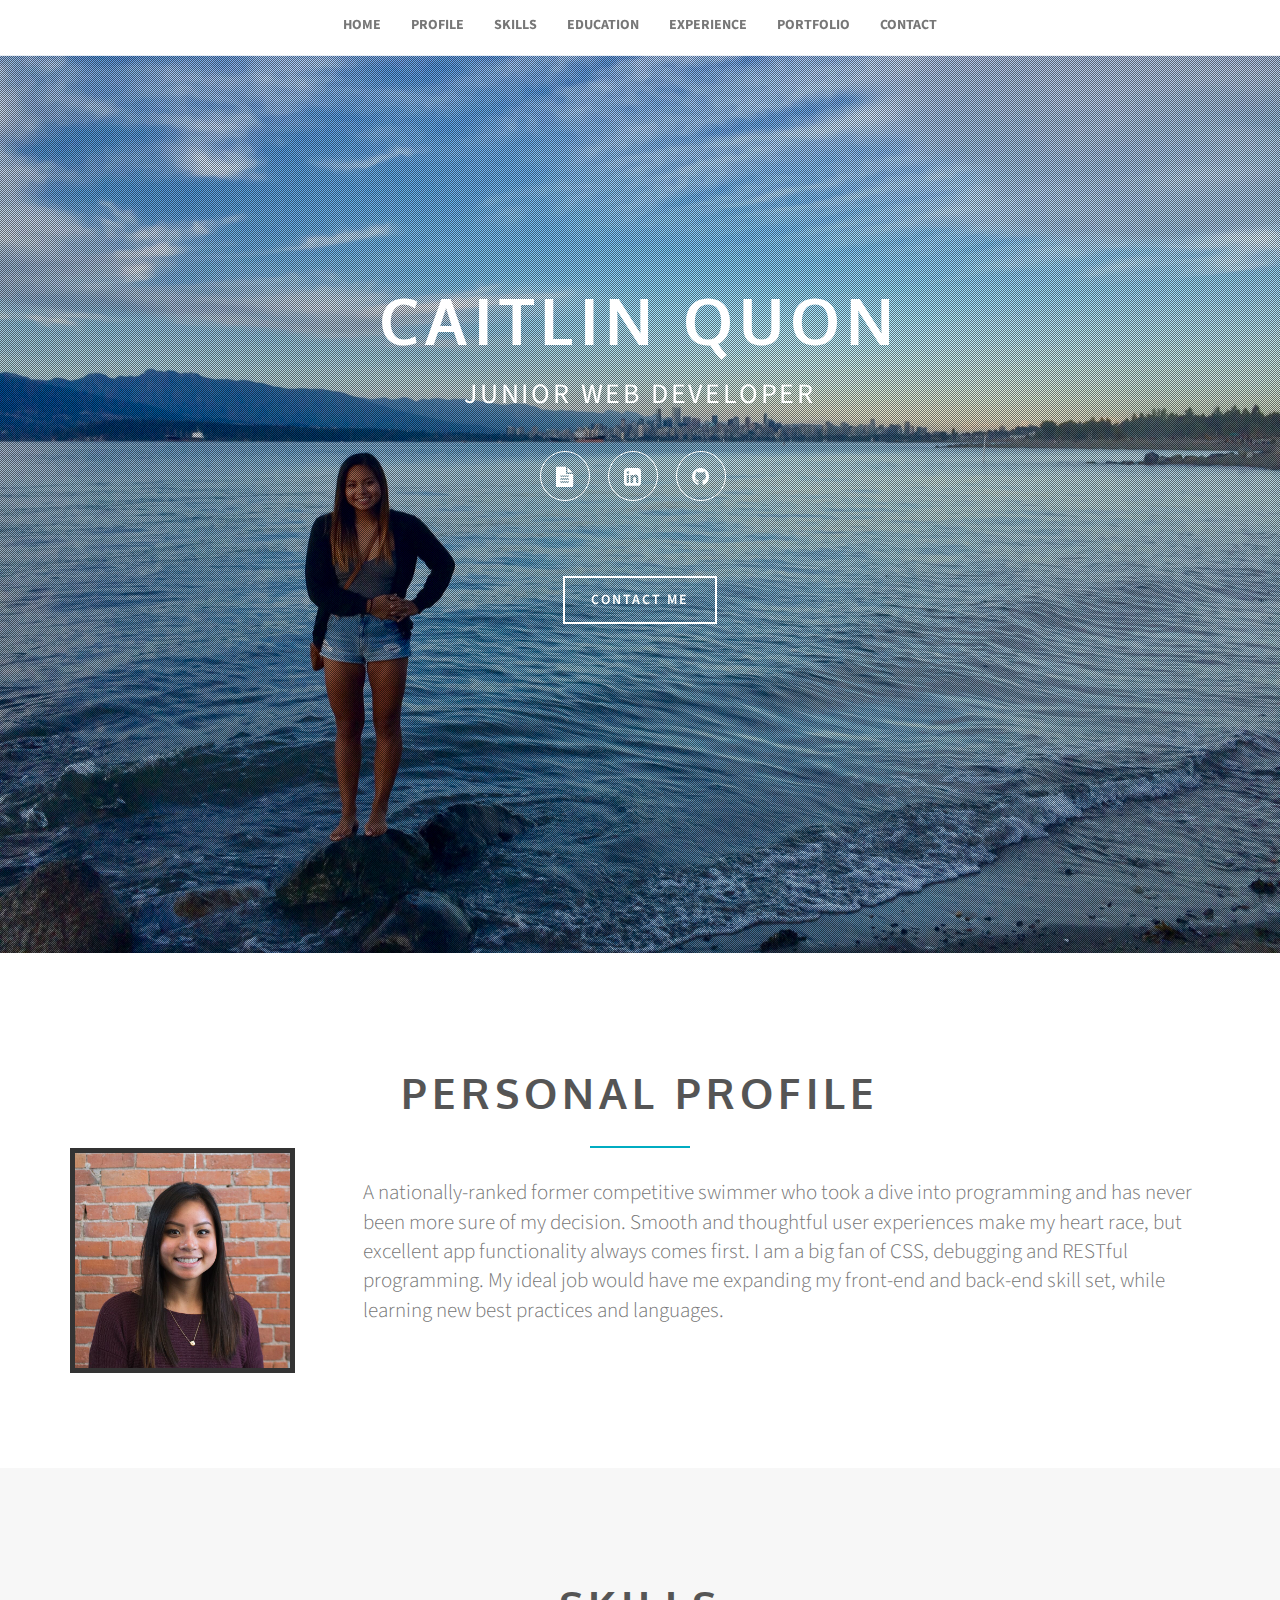
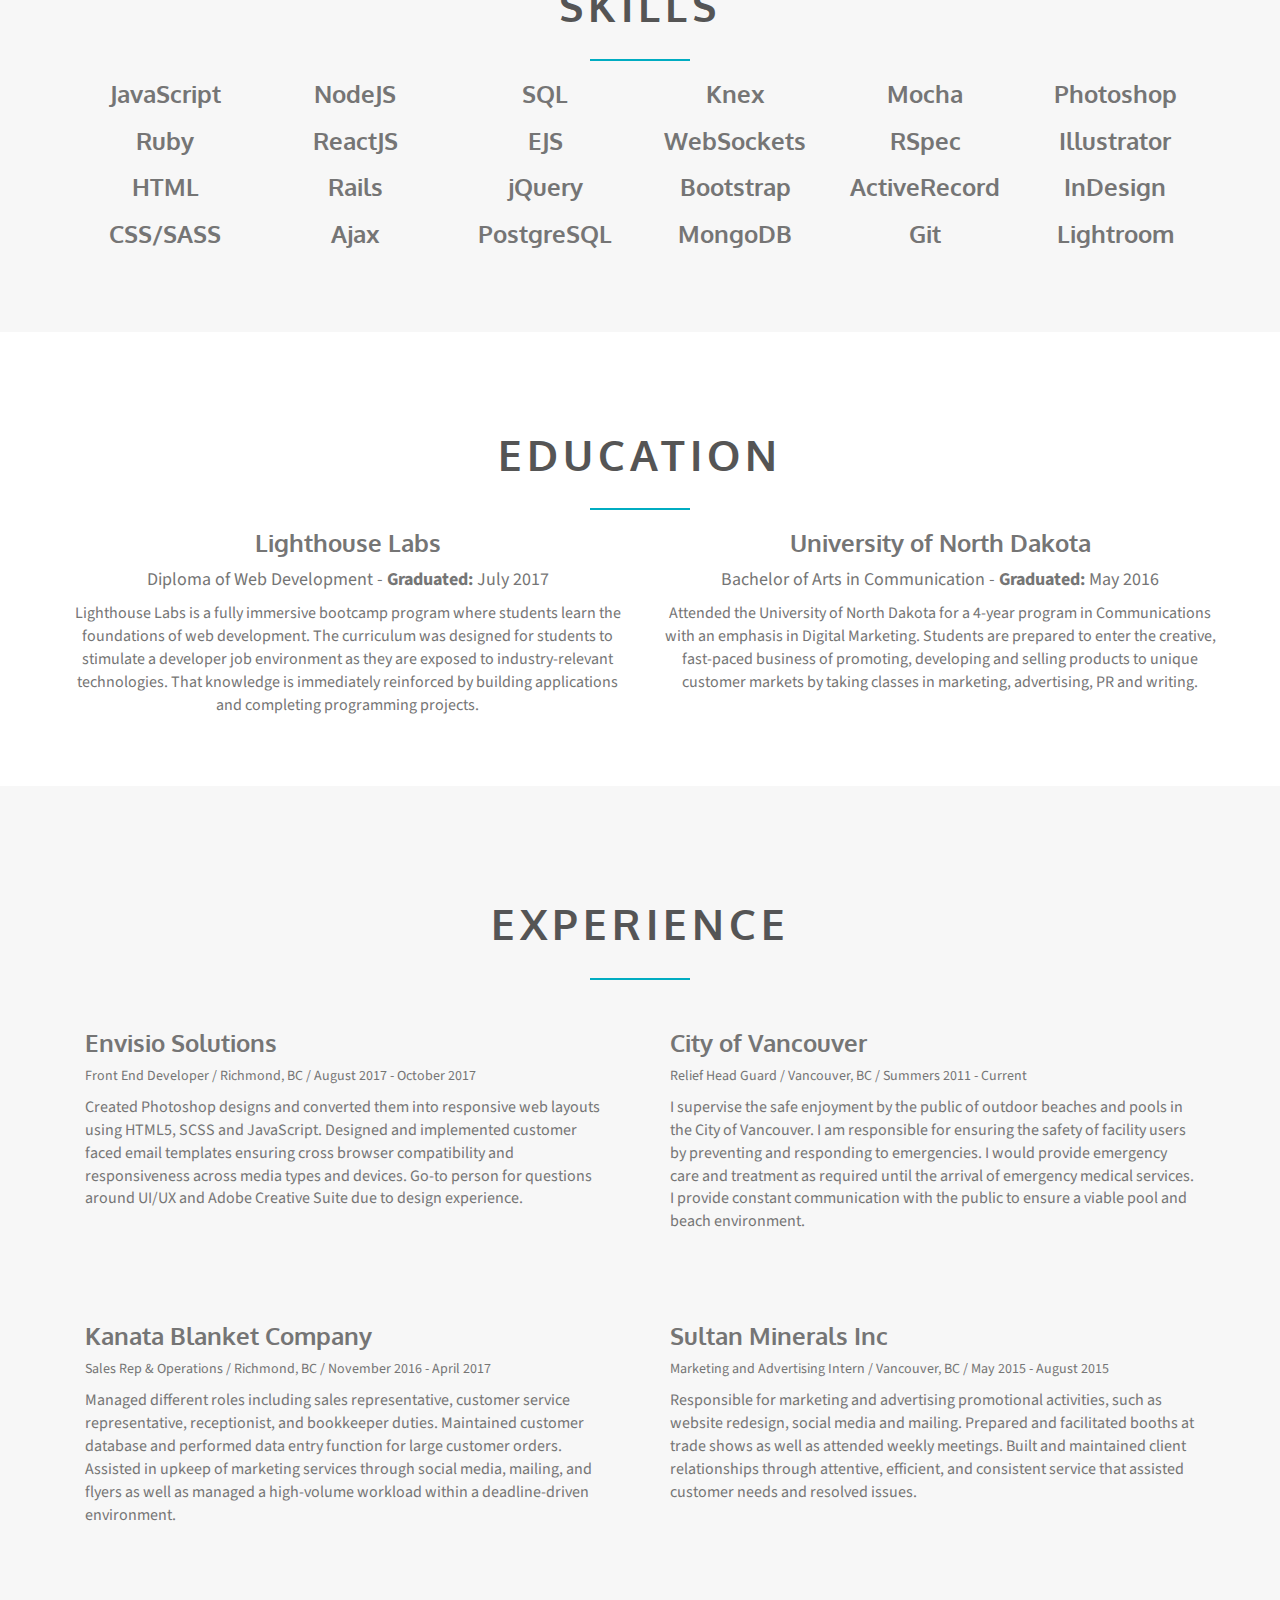
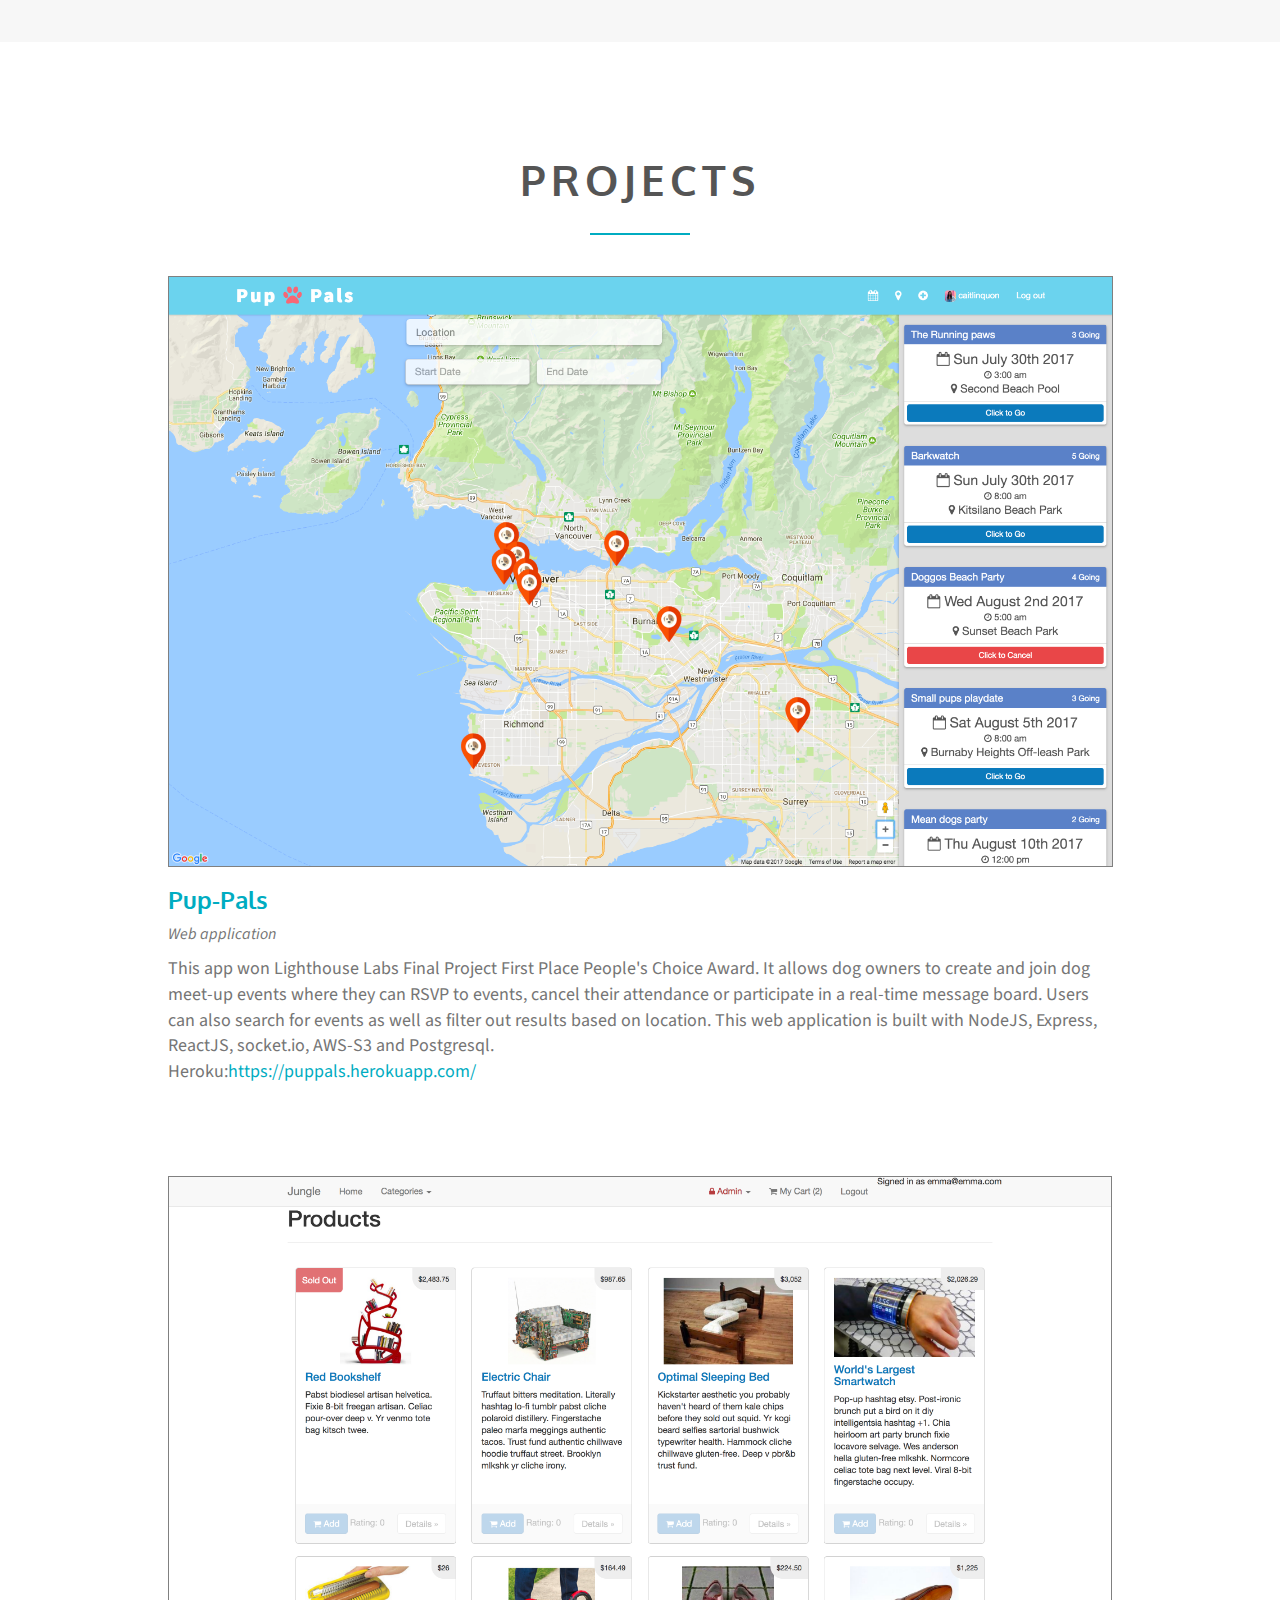
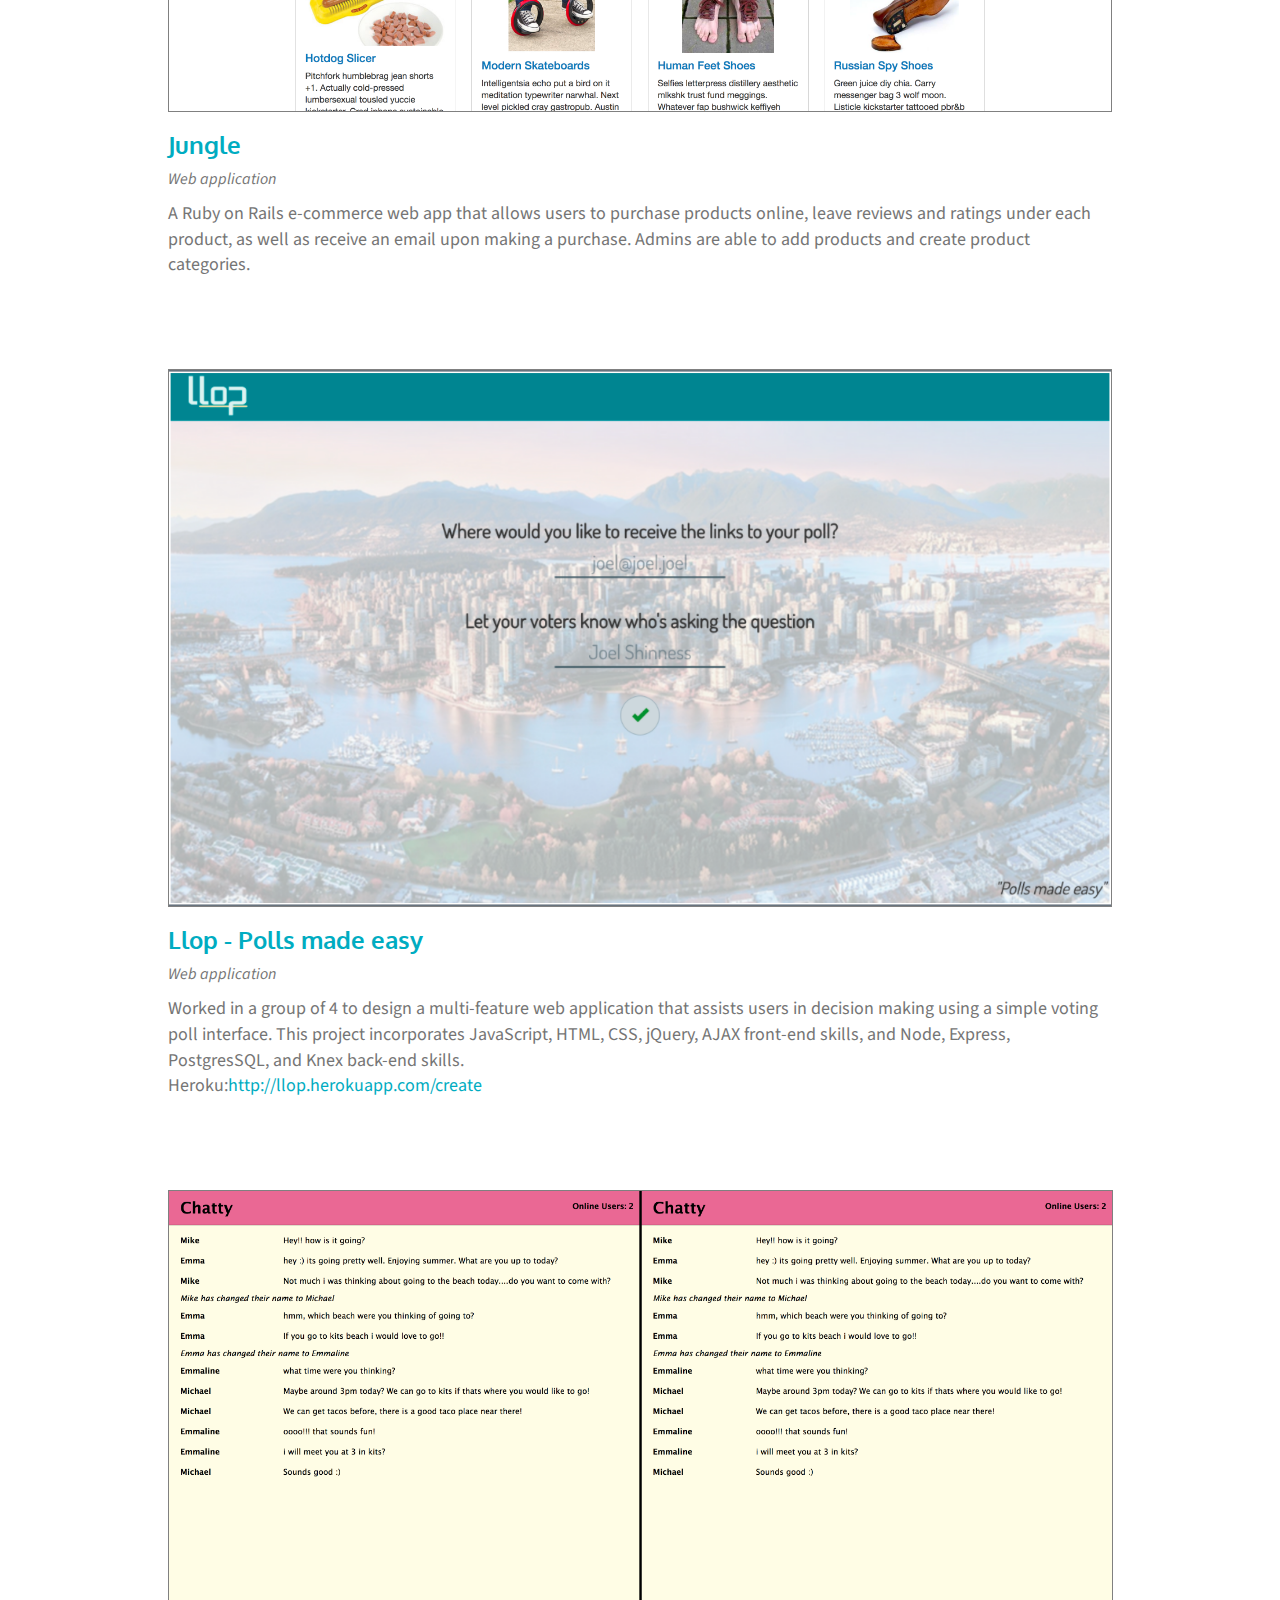
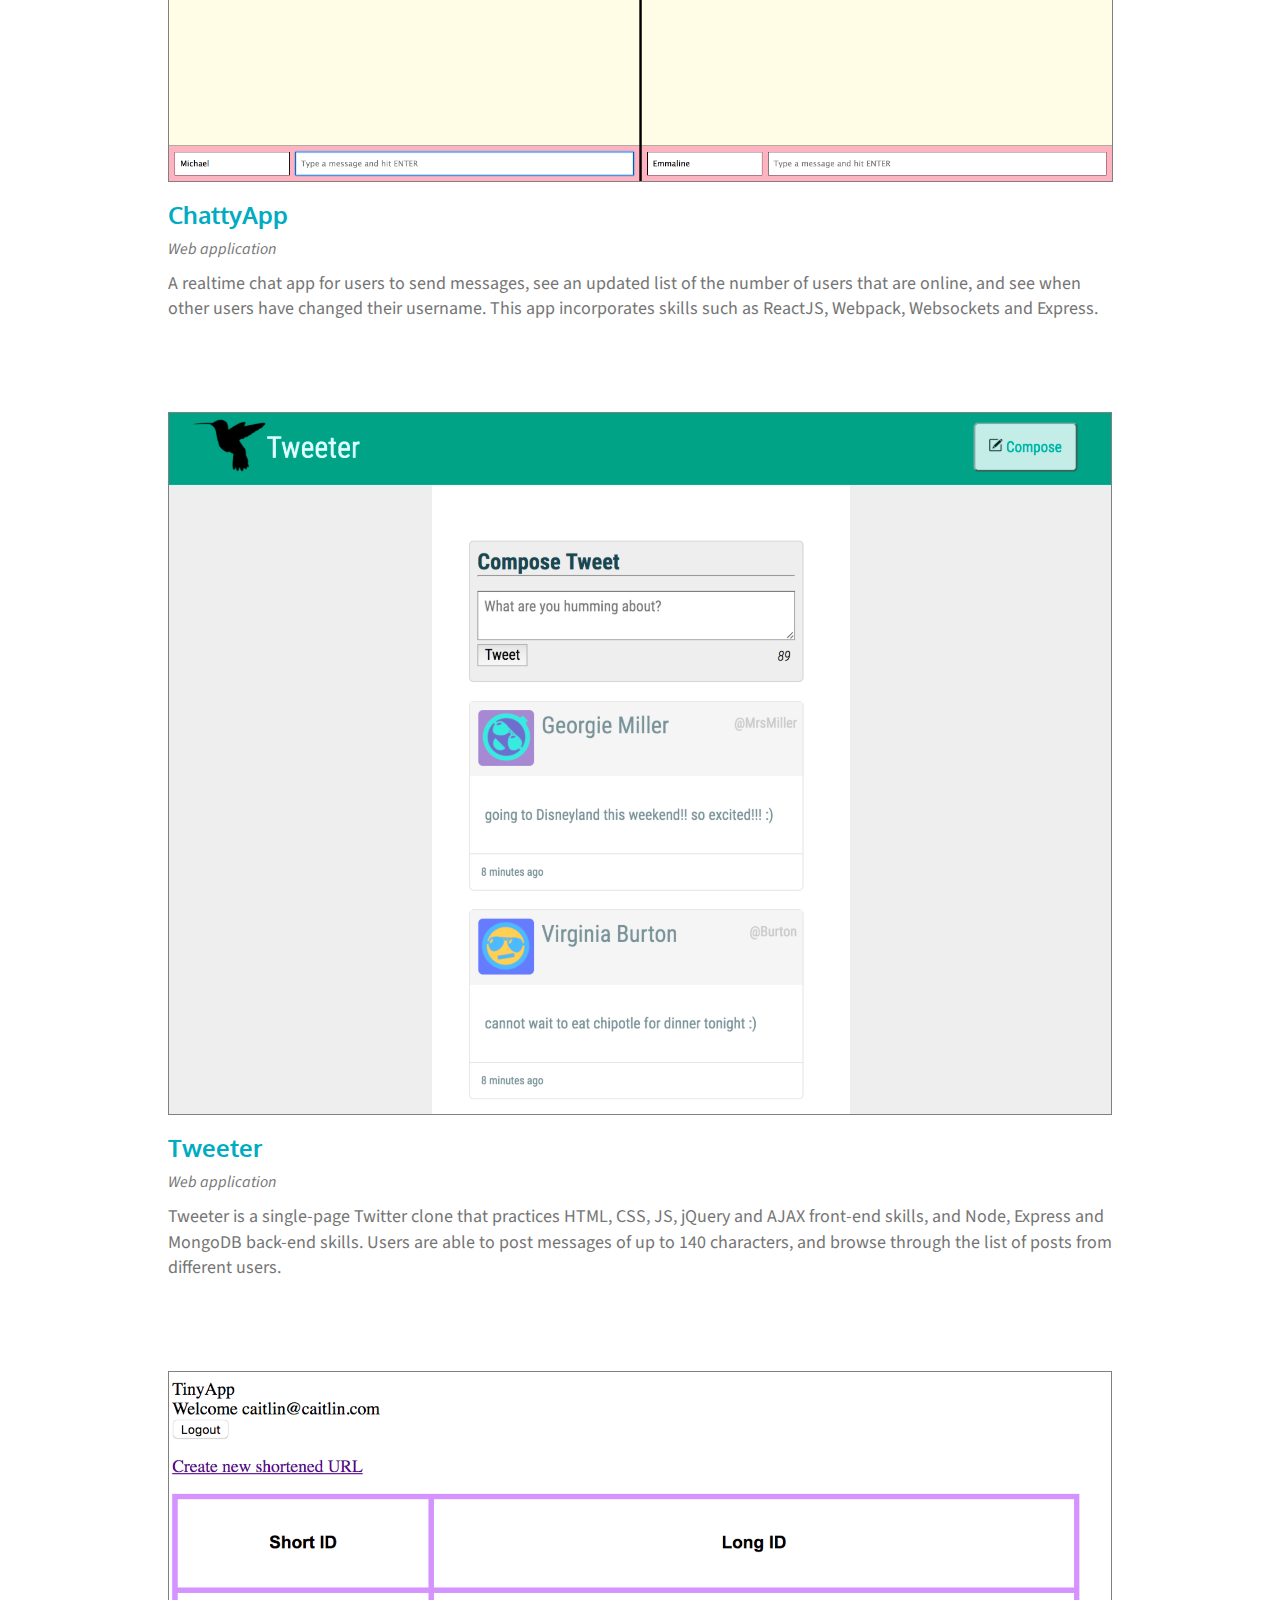
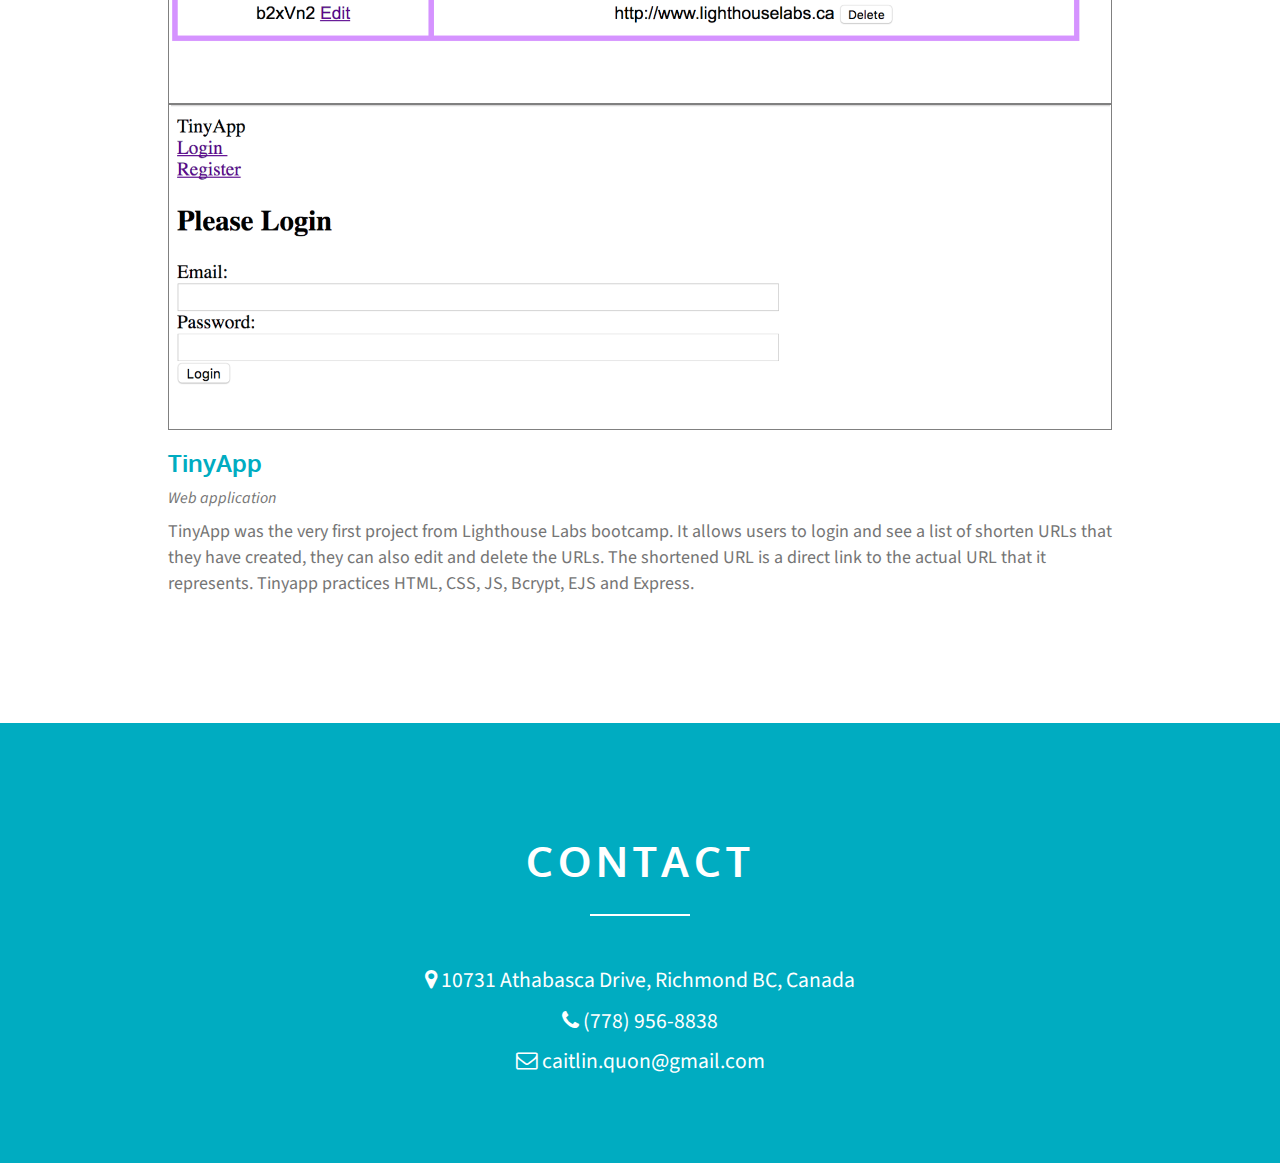
<file: index.html>
<!DOCTYPE html>
<!--[if lt IE 7]>      <html class="no-js lt-ie9 lt-ie8 lt-ie7"> <![endif]-->
<!--[if IE 7]>         <html class="no-js lt-ie9 lt-ie8"> <![endif]-->
<!--[if IE 8]>         <html class="no-js lt-ie9"> <![endif]-->
<!--[if gt IE 8]><!-->
<html class="no-js">
<!--<![endif]-->

<head>
    <meta charset="utf-8">
    <meta http-equiv="X-UA-Compatible" content="IE=edge">
    <title>Caitlin Quon</title>
    <meta name="description" content="">
    <meta name="viewport" content="width=device-width, initial-scale=1">
    <meta name="author" content="">

    <!-- Place favicon.ico and apple-touch-icon.png in the root directory -->

    <!-- Bootstrap core CSS -->
    <link rel="stylesheet" href="css/bootstrap.min.css">
    <!-- Fonts from Font Awsome -->
    <link rel="stylesheet" href="css/font-awesome.min.css">
    <!-- Magnific popup -->
    <link rel="stylesheet" href="css/magnific-popup.css">
    <!-- Vegas slider -->
    <link rel="stylesheet" href="css/vegas.min.css">
    <!-- Custom styles for this template -->
    <link rel="stylesheet" href="css/main.css">
    <link rel="icon" href="img/1.png" type="image/png">

    <!-- Color styles -->
    <link rel="stylesheet" href="css/colors/blue.css">
    <!-- <link rel="stylesheet" href="css/colors/yellow.css">-->
    <!-- <link rel="stylesheet" href="css/colors/red.css">-->
    <!--  <link rel="stylesheet" href="css/colors/purple.css">-->
    <!--  <link rel="stylesheet" href="css/colors/orange.css">-->
    <!--  <link rel="stylesheet" href="css/colors/green.css">-->

    <!-- Feature detection -->
    <script src="js/modernizr-2.6.2.min.js"></script>
    <!-- Fonts -->
    <link href='https://fonts.googleapis.com/css?family=Source+Sans+Pro:300,400,600,700,900,300italic,400italic,600italic,700italic,900italic'
        rel='stylesheet' type='text/css'>
    <link href='https://fonts.googleapis.com/css?family=Oxygen:400,700' rel='stylesheet' type='text/css'>

    <!-- HTML5 shim and Respond.js IE8 support of HTML5 elements and media queries -->
    <!--[if lt IE 9]>
          <script src="js/html5shiv.js"></script>
          <script src="js/respond.min.js"></script>
        <![endif]-->
</head>

<body>
    <div class="navbar navbar-default navbar-static-top" role="navigation">
        <div class="container">
            <div class="navbar-header">
                <button type="button" class="navbar-toggle collapsed" data-toggle="collapse" data-target=".navbar-collapse">
                    <span class="sr-only">Toggle navigation</span>
                    <span class="icon-bar"></span>
                    <span class="icon-bar"></span>
                    <span class="icon-bar"></span>
                </button>
            </div>
            <div class="navbar-collapse collapse">
                <ul class="nav navbar-nav" id="main-menu">
                    <li><a href="#page-welcome">Home</a>
                    </li>
                    <li><a href="#page-profile">Profile</a>
                    </li>
                    <li><a href="#page-skills">Skills</a>
                    </li>
                    <li><a href="#page-education">Education</a>
                    </li>
                    <li><a href="#page-experience">Experience</a>
                    </li>
                    <li><a href="#page-portfolio">Portfolio</a>
                    </li>
                    <li><a href="#page-contact">Contact</a>
                    </li>
                </ul>
            </div>
            <!--/.nav-collapse -->
        </div>
    </div>
    <!-- welcome begins -->
    <section id="page-welcome" class="page-welcome">
        <div>
            <ul class="slider-controls">
                <li>
                    <a id="vegas-next" class="next" href="javascript:void(0)"></a>
                </li>
                <li>
                    <a id="vegas-prev" class="prev" href="javascript:void(0)"></a>
                </li>
            </ul>
        </div>
        <div class="container">
            <div class="row">
                <header class="centered">
                    <h1>Caitlin Quon</h1>
                    <p>JUNIOR WEB DEVELOPER</p>
                </header>
                <div class="social-icons">
                    <a href="https://resume.creddle.io/resume/22m3q7ieon0" class="btn btn-round btn-clear btn-creddle"><i class="fa fa-file-text"></i></a>
                    <a href="https://www.linkedin.com/in/caitlinquon/" class="btn btn-round btn-clear btn-linkedin"><i class="fa fa-linkedin-square"></i></a>

                    <a href="https://github.com/caitlinquon" class="btn btn-round btn-clear btn-github"><i class="fa fa-github"></i></a>

                </div>
                <a href="#page-contact" class="btn btn-default hire-me">Contact Me</a>
            </div>
        </div>
    </section>
    <!-- welcome ends -->
    <!-- profile begins -->
    <section id="page-profile" class="page-profile">
        <div class="container">
            <header class="section-header">
                <h2 class="section-title">Personal Profile</h2>
                <div class="spacer"></div>
            </header>
            <div class="row">
                <div class="col-md-3">
                    <div class="profile"><img src="img/portfolio/large/caitlin.jpg" alt="profile" />
                    </div>
                </div>
                <div class="col-md-9 lead">
                    <p>A nationally-ranked former competitive swimmer who took a dive into programming and has never 
                        been more sure of my decision. Smooth and thoughtful user experiences make my heart race, but 
                        excellent app functionality always comes first. I am a big fan of CSS, debugging and RESTful 
                        programming. My ideal job would have me expanding my front-end and back-end skill set, while 
                        learning new best practices and languages.
                    </p>
                </div>
            </div>
        </div>
    </section>
    <!-- profile ends -->
    <!-- skills begins -->
    <section id="page-skills" class="page-skills">
        <div class="container">

            <header class="section-header">
                <h2 class="section-title"><span>Skills</span></h2>
                <div class="spacer"></div>
            </header>
            <div class="col-sm-2">
                <h3>JavaScript</h3>
                <h3>Ruby</h3>
                <h3>HTML</h3>
                <h3>CSS/SASS</h3>
            </div>
            <div class="col-sm-2">
                <h3>NodeJS</h3>
                <h3>ReactJS</h3>
                <h3>Rails</h3>
                <h3>Ajax</h3>
            </div>
            <div class="col-sm-2">
                <h3>SQL</h3>
                <h3>EJS</h3>
                <h3>jQuery</h3>
                <h3>PostgreSQL</h3>
            </div>
            <div class="col-sm-2">
                <h3>Knex</h3>
                <h3>WebSockets</h3>
                <h3>Bootstrap</h3>
                <h3>MongoDB</h3>
            </div>
            <div class="col-sm-2">
                <h3>Mocha</h3>
                <h3>RSpec</h3>
                <h3>ActiveRecord</h3>
                <h3>Git</h3>
            </div>
            <div class="col-sm-2">
                <h3>Photoshop</h3>
                <h3>Illustrator</h3>
                <h3>InDesign</h3>
                <h3>Lightroom</h3>
            </div>
        </div>
        </div>
    </section>
    <!-- skills ends -->
    <!-- education begins -->
    <section id="page-education" class="page-education">
        <div class="container">
            <header class="section-header">
                <h2 class="section-title"><span>Education</span></h2>
                <div class="spacer"></div>
            </header>
            <div class="row">
                <div class="col-lg-6">
                    <article class="education">
                        <header>
                            <h3>Lighthouse Labs</h3>
                            <p class="edu-title">Diploma of Web Development - <strong> Graduated: </strong>July 2017</p>
                        </header>
                        <p class="edu-desc">Lighthouse Labs is a fully immersive bootcamp program where students learn the foundations of web development. 
                            The curriculum was designed for students to stimulate a developer job environment as they are exposed to industry-relevant technologies. 
                            That knowledge is immediately reinforced by building applications and completing programming projects.
                        </p>
                    </article>
                </div>
                <div class="row">
                    <div class="col-lg-6">
                        <article class="education">
                            <header>
                                <h3>University of North Dakota</h3>
                                <p class="edu-title">Bachelor of Arts in Communication - <strong> Graduated: </strong>May 2016</p>
                            </header>
                            <p class="edu-desc">Attended the University of North Dakota for a 4-year program in Communications with an emphasis in Digital Marketing. 
                                Students are prepared to enter the creative, fast-paced business of promoting, developing and selling products to unique customer markets by 
                                taking classes in marketing, advertising, PR and writing. 
                            </p>
                        </article>
                    </div>
                </div>
            </div>
    </section>
    <!-- education ends -->
    <!-- experience begins -->
    <section id="page-experience" class="page-experience">
        <div class="container">
            <header class="section-header">
                <h2 class="section-title"><span>Experience</span></h2>
                <div class="spacer"></div>
            </header>
            <div class="row">
            <div class="col-md-6 experience">
                    <article class="experience">
                        <header>
                            <h3>Envisio Solutions</h3>
                            <p class="job-time">Front End Developer / Richmond, BC / August 2017 - October 2017</p>
                        </header>
                        <p class="job-desc">
                            Created Photoshop designs and converted them into responsive web layouts using HTML5,  
                            SCSS and JavaScript. Designed and implemented customer faced email templates ensuring 
                            cross browser compatibility and responsiveness across media types and devices. Go-to person for 
                            questions around UI/UX and Adobe Creative Suite due to design experience.
                        </p>
                    </article>
                </div>
                <div class="col-md-6 experience">
                    <article class="experience">
                        <header>
                            <h3>City of Vancouver</h3>
                            <p class="job-time">Relief Head Guard / Vancouver, BC / Summers 2011 - Current</p>
                        </header>
                        <p class="job-desc">I supervise the safe enjoyment by the public of outdoor beaches and pools in the City of Vancouver.
                            I am responsible for ensuring the safety of facility users by preventing and responding to emergencies.
                            I would provide emergency care and treatment as required until the arrival of emergency medical
                            services. I provide constant communication with the public to ensure a viable pool and beach
                            environment.
                        </p>
                    </article>
                </div>
                <div class="col-md-6 experience">
                    <article class="experience">
                        <header>
                            <h3>Kanata Blanket Company</h3>
                            <p class="job-time">Sales Rep &amp; Operations / Richmond, BC / November 2016 - April 2017</p>
                        </header>
                        <p class="job-desc">Managed different roles including sales representative, customer service representative, receptionist,
                            and bookkeeper duties. Maintained customer database and performed data entry function for large
                            customer orders. Assisted in upkeep of marketing services through social media, mailing, and
                            flyers as well as managed a high-volume workload within a deadline-driven environment.</p>
                    </article>
                </div>
                <div class="col-md-6 experience">
                    <article class="experience">
                        <header>
                            <h3>Sultan Minerals Inc</h3>
                            <p class="job-time">Marketing and Advertising Intern / Vancouver, BC / May 2015 - August 2015</p>
                        </header>
                        <p class="job-desc">Responsible for marketing and advertising promotional activities, such as website redesign, social
                            media and mailing. Prepared and facilitated booths at trade shows as well as attended weekly
                            meetings. Built and maintained client relationships through attentive, efficient, and consistent
                            service that assisted customer needs and resolved issues. </p>
                    </article>
                </div>
            </div>
        </div>
    </section>
    <!-- experience ends -->
    <!-- portfolio begins -->
    <section id="page-portfolio" class="page-portfolio">
        <div class="container">
            <div class="row-projects">
                <header class="section-header">
                    <h2 class="section-title"><span>Projects</span></h2>
                    <div class="spacer"></div>
                </header>
                <div class="col-md-1"></div>
                <div class="col-md-1"></div>
                <div class="row projects">
                <div class="col-md-10 col-md-offset-1 projects">
                    <article class="projects">
                        <img class="proj-photo" src="img/portfolio/large/puppals.png" alt="chatty">
                        <header>
                            <h3>
                                <a class="proj-title" href="https://github.com/aWildOtto/pup-pals" target="_blank">Pup-Pals</a>
                            </h3>
                            <p>
                                <i class="web-app">Web application</i>
                            </p>
                        </header>
                        <p class="proj-desc">
                            This app won Lighthouse Labs Final Project First Place People's Choice Award. It allows dog owners to create 
                            and join dog meet-up events where they can RSVP to events, cancel their attendance or participate in a real-time 
                            message board. Users can also search for events as well as filter out results based on location. This web application 
                            is built with NodeJS, Express, ReactJS, socket.io, AWS-S3 and Postgresql.
                            <br>Heroku:<a href="https://puppals.herokuapp.com/">https://puppals.herokuapp.com/</a>
                        </p>
                    </article>
                </div>
                <div class="col-md-1"></div>
                </div>
                <div class="col-md-1"></div>
                <div class="row projects">
                    <div class="col-md-10 col-md-offset-1 projects">
                        <article class="projects">
                            <img class="proj-photo" src="img/portfolio/large/jungle.png" alt="chatty">
                            <header>
                                <h3>
                                    <a class="proj-title" href="https://github.com/caitlinquon/jungle-rails" target="_blank">Jungle</a>
                                </h3>
                                <p>
                                    <i class="web-app">Web application</i>
                                </p>
                            </header>
                            <p class="proj-desc">
                                A Ruby on Rails e-commerce web app that allows users to purchase products online, leave reviews and ratings under each product, 
                                as well as receive an email upon making a purchase. Admins are able to add products and create product categories.
                            </p>
                        </article>
                    </div>
                    <div class="col-md-1"></div>
                </div>
                <div class="col-md-1"></div>
                <div class="row projects">
                <div class="col-md-10 col-md-offset-1 projects">
                    <article class="projects">
                        <img class="proj-photo" src="img/portfolio/large/llop.png" alt="chatty">
                        <header>
                            <h3>
                                <a class="proj-title" href="https://github.com/aWildOtto/llop" target="_blank">Llop - Polls made easy</a>
                            </h3>
                            <p>
                                <i class="web-app">Web application</i>
                            </p>
                        </header>
                        <p class="proj-desc">
                            Worked in a group of 4 to design a multi-feature web application that assists users in decision making using a simple voting
                            poll interface. This project incorporates JavaScript, HTML, CSS, jQuery, AJAX front-end skills,
                            and Node, Express, PostgresSQL, and Knex back-end skills. 
                            <br>Heroku:<a href="http://llop.herokuapp.com/create">http://llop.herokuapp.com/create</a>
                        </p>
                    </article>
                </div>
            </div>
            <div class="col-md-1"></div>
            <div class="row projects">
                <div class="col-md-10 col-md-offset-1 projects">
                    <article class="projects">
                        <img class="proj-photo" src="img/portfolio/large/chatty_app.png" alt="chatty">
                        <header>
                            <h3>
                                <a class="proj-title" href="https://github.com/caitlinquon/chattyapp" target="_blank">ChattyApp</a>
                            </h3>
                            <p>
                                <i class="web-app">Web application</i>
                            </p>
                        </header>
                        <p class="proj-desc">
                            A realtime chat app for users to send messages, see an updated list of the number of users
                            that are online, and see when other users have changed their username. This app incorporates skills such as ReactJS, Webpack, Websockets and Express.
                        </p>
                    </article>
                </div>
                <div class="col-md-1"></div>
            </div>
            <div class="row projects">
                <div class="col-md-1"></div>
                <div class="col-md-10 projects">
                    <article class="projects">
                        <img class="proj-photo" src="img/portfolio/large/tweetr.png" alt="tweeter">
                        <header>
                            <h3>
                                <a class="proj-title" href="https://github.com/caitlinquon/tweetr" target="_blank">Tweeter</a>
                            </h3>
                            <p>
                                <i class="web-app">Web application</i>
                            </p>
                        </header>
                        <p class="proj-desc">
                            Tweeter is a single-page Twitter clone that practices HTML, CSS, JS, jQuery and AJAX front-end skills, and Node, Express
                            and MongoDB back-end skills. Users are able to post messages of up to 140 characters, and browse
                            through the list of posts from different users. </p>
                    </article>
                </div>
                <div class="col-md-1"></div>
            </div>
            <div class="row projects">
                <div class="col-md-1"></div>
                <div class="col-md-10 projects">
                    <article class="projects">
                        <img class="proj-photo" src="img/portfolio/large/Tinyapp.png" alt="chatty">
                        <img class="proj-photo" src="img/portfolio/large/tinyapp3.png" alt="chatty">

                        <header>
                            <h3>
                                <a class="proj-title" href="https://github.com/caitlinquon/tinyapp" target="_blank">TinyApp</a>
                            </h3>
                            <p>
                                <i class="web-app">Web application</i>
                            </p>
                        </header>
                        <p class="proj-desc">
                            TinyApp was the very first project from Lighthouse Labs bootcamp. It allows users to login and see a list of shorten URLs that
                            they have created, they can also edit and delete the URLs. The shortened URL is a direct link
                            to the actual URL that it represents. Tinyapp practices HTML, CSS, JS, Bcrypt, EJS and Express.
                        </p>
                    </article>
                </div>
            </div>
            <div class="col-md-1"></div>
        </div>
        </div>
    </section>
    <!-- portfolio ends -->
    <!-- contact begins -->
    <section id="page-contact" class="page-contact">
        <div class="container">
            <header class="section-header">
                <h2 class="section-title"><span>Contact</span></h2>
                <div class="spacer"></div>
            </header>
            <div class="row">
                <div class="col-lg-3"></div>
                <div class="col-lg-6 contact-info">
                    <p><i class="fa fa-map-marker"></i> 10731 Athabasca Drive, Richmond BC, Canada </p>
                    <p><i class="fa fa-phone"></i> (778) 956-8838</p>
                    <p><i class="fa fa-envelope-o"></i> caitlin.quon@gmail.com</p>
                </div>
                <div class="col-lg-3"></div>
            </div>
            <!-- End row -->

        </div>
    </section>
    <!-- contact ends -->


    <script src="js/jquery-2.1.3.min.js"></script>
    <script src="js/bootstrap.min.js"></script>
    <script src="js/jquery.scrollTo.js"></script>
    <script src="js/jquery.nav.js"></script>
    <script src="js/jquery.sticky.js"></script>
    <script src="js/jquery.easypiechart.min.js"></script>
    <script src="js/vegas.js"></script>
    <script src="js/jquery.isotope.min.js"></script>
    <script src="js/jquery.magnific-popup.min.js"></script>
    <script src="js/waypoints.min.js"></script>
    <script src="js/jqBootstrapValidation.js"></script>
    <script src="js/contact_me.js"></script>
    <script src="js/main.js"></script>

</body>

</html>
</file>
<file: css/main.css>
/* ==========================================================================
   Articulate v1.0
   ========================================================================== */
/* ==========================================================================
   Base styles
   ========================================================================== */

html, body {
    height: 100%;
    width: 100%;
    font-family: 'Source Sans Pro', Helvetica, Arial, sans-serif;
    color: #757575;
}
img {
    max-width: 100%;
}
a:link, a:visited {
    outline: 0;
}
a:hover, a:active {
    text-decoration: none;
}
a img {
    border: 0;
}
h1, h2, h3, h4, h5, h6 {
    font-family: 'Oxygen', sans-serif;
    font-weight: 700;
}
/* ==========================================================================
   Navigation
   ========================================================================== */

.navbar {
    width: 100%;
}
.navbar-default {
    background: rgba(255, 255, 255, 0.85);
    border: none;
    color: #777;
    text-transform: uppercase;
    display: inline-block;
    text-align: center;
    position: fixed;
}
.navbar-nav {
    margin: 0 auto;
    padding: 0;
    list-style: none;
    display: inline-block;
    float: none;
    font-size: 1em;
    font-weight: bold;
}
.navbar-default .navbar-nav>li>a:hover, .navbar-default .navbar-nav>li>a:focus {
    background-color: transparent;
}
.navbar-default .navbar-nav>.active>a, .navbar-default .navbar-nav>.active>a:hover, .navbar-default .navbar-nav>.active>a:focus {
    background: none;
}
/* ==========================================================================
  Layout 
   ========================================================================== */


.col-md-9.lead {
    padding-top: 30px;
}
#page-welcome {
    width: 100%;
    height: 100%!important;
    position: relative;
    overflow: hidden;
    text-align: center;
    -webkit-background-size: cover;
    -moz-background-size: cover;
    -o-background-size: cover;
    background-size: cover;
}
#page-welcome header {
    color: #fff;
    padding-top: 20%;
}
#page-welcome header h1 {
    margin: 0;
    padding: 0;
    font-size: 4.5em;
    font-weight: 700;
    letter-spacing: 0.1em;
    line-height: 1em;
    text-transform: uppercase;
}
#page-welcome header p {
    font-size: 2em;
    display: inline-block;
    margin-bottom: 5px;
    padding: 0 8px;
    letter-spacing: 0.1em;
    line-height: 3em;
    text-transform: uppercase;
}
#page-profile {
    padding: 75px 0;
    background: #fff;
}
#page-profile .profile {
    border: 5px solid #333;
    width: 225px;
    height: 225px;
    margin: 0 20px 20px 0;
}
#page-skills {
    padding: 75px 0;
    background: #f7f7f7;
    text-align: center;
}
#page-education {
    padding: 60px 0;
    background: #fff;
    text-align: center
}
#page-experience {
    padding: 75px 0;
    background: #f7f7f7;
    /*padding-left: 180px;
    padding-right: 180px;*/

}
#page-portfolio {
    padding: 75px 0;
    background: #fff;
}
#page-contact {
    padding: 75px 0;
    color: #5A0000;
}
#page-contact .contact-info p {
    font-size: 1.2em;
}
.edu-title {
    font-size: 18px;
}
.edu-desc {
    font-size: 16px;
}

.job-time {
    font-size: 14px;
}

.job-desc {
    font-size: 16px;
}
/* ==========================================================================
   Portfolio   
   ========================================================================== */
.col-md-6.projects {
    align-content: center;
    padding-top: 25px;
    padding-bottom: 25px;
    font-size: 16px;
}
.col-lg-6.contact-info{
    text-align: center;
    padding-top: 50px;
    font-size: 18px;
}

.col-md-6.experience {
    padding: 30px;
}
.proj-photo {
    border: 1px solid gray;
}

.proj-desc {
    font-size: 18px;
}

.proj-title {
    font-size: 24px;
}

.web-app {
    font-size: 16px;
}
article.projects {
    padding-top: 40px;
    padding-bottom: 40px;
}

#grid-controls-wrapper {
    text-align: center;
    float: none;
    width: 100%;
}
.center-pills {
    display: inline-block;
}
#grid .mix {
    width: 200px;
    height: 150px;
    vertical-align: top;
    margin: 20px 20px 20px 0;
    color: #fff;
    text-align: center;
}
#grid .mix .thumbnail {
    border: 2px thin #F7F7F7;
    padding: 0;
    border-radius: 0;
}
#grid .mix .overlay {
    width: 200px;
    height: 150px;
    position: absolute;
    opacity: 0;
	top:0;
}
#grid .mix .overlay:hover {
    opacity: .8;
}
#grid .mix .overlay i {
    font-size: 2em;
    opacity: 1;
    color: #fff;
    padding-top: 30%;
}
.isotope-item {
    z-index: 2;
}
.isotope-hidden.isotope-item {
    pointer-events: none;
    z-index: 1;
}
.isotope, .isotope .isotope-item {
    /* change duration value to whatever you like */
    
    -webkit-transition-duration: 0.8s;
    -moz-transition-duration: 0.8s;
    -ms-transition-duration: 0.8s;
    -o-transition-duration: 0.8s;
    transition-duration: 0.8s;
}
.isotope {
    -webkit-transition-property: height, width;
    -moz-transition-property: height, width;
    -ms-transition-property: height, width;
    -o-transition-property: height, width;
    transition-property: height, width;
}
.isotope .isotope-item {
    -webkit-transition-property: -webkit-transform, opacity;
    -moz-transition-property: -moz-transform, opacity;
    -ms-transition-property: -ms-transform, opacity;
    -o-transition-property: -o-transform, opacity;
    transition-property: transform, opacity;
}
/**** disabling Isotope CSS3 transitions ****/

.isotope.no-transition, .isotope.no-transition .isotope-item, .isotope .isotope-item.no-transition {
    -webkit-transition-duration: 0s;
    -moz-transition-duration: 0s;
    -ms-transition-duration: 0s;
    -o-transition-duration: 0s;
    transition-duration: 0s;
}
/* ==========================================================================
   Vegas slider
   ========================================================================== */

.vegas-loading {
    border-radius: 10px;
    background: #000;
    background: rgba(0, 0, 0, 0.7);
    background: url(../img/loading.gif) no-repeat center center;
    height: 32px;
    left: 20px;
    position: fixed;
    top: 20px;
    width: 32px;
    z-index: 0;
}
.vegas-overlay {
    background: transparent url(../img/overlays/16.png);
    opacity: 0.5;
    
}
.vegas-background {
    -ms-interpolation-mode: bicubic;
    image-rendering: optimizeQuality;
    max-width: none !important;
    /* counteracts global img modification by twitter bootstrap library */
    
    z-index: -2;
}
.vegas-overlay, .vegas-background {
    -webkit-user-select: none;
    -khtml-user-select: none;
    -moz-user-select: none;
    -ms-user-select: none;
    user-select: none;
}
.slider-controls {
    opacity: 0;
    padding: 0;
    margin: 0;
    -webkit-transition: all 0.4s ease-in-out;
    -moz-transition: all 0.4s ease-in-out;
    -o-transition: all 0.4s ease-in-out;
    transition: all 0.4s ease-in-out;
}
.slider-controls li {
    list-style: none;
}
#page-welcome:hover .slider-controls {
    opacity: 1;
    -webkit-transition: all 0.4s ease-in-out;
    -moz-transition: all 0.4s ease-in-out;
    -o-transition: all 0.4s ease-in-out;
    transition: all 0.4s ease-in-out;
}
.slider-controls li a {
    position: absolute;
    z-index: 10;
    top: 40%;
    width: 60px;
    height: 60px;
    cursor: pointer;
}
.next {
    background: url("../img/next.png");
    margin-right: 70px;
    right: 0;
    opacity: 0.3;
}
.prev {
    background: url("../img/prev.png");
    margin-left: 70px;
    left: 0;
    opacity: 0.3;
}
.next:hover, .prev:hover {
    opacity: 1;
}
/* ==========================================================================
   Dividers
   ========================================================================== */

.section-header {
    text-align: center;
}
.section-header p {
    font-size: 1.5em;
}
.section-title {
    font-size: 3em;
    font-weight: 700;
    letter-spacing: 5px;
    text-align: center;
    color: #555555;
    text-transform: uppercase;
    padding: 20px 0;
}
.spacer {
    width: 100px;
    height: 2px;
    margin: auto;
}
.section-subtitle {
    text-align: center;
    padding: 30px 0;
}
/* ==========================================================================
   Forms
   ========================================================================== */

.form-control {
    box-shadow: none;
    -webkit-box-shadow: none;
    border: none;
}
.btn.btn-default {
    margin: 40px auto 0;
    background: transparent;
    position: relative;
    color: #fff;
    font-size: 1em;
    text-transform: uppercase;
    font-weight: 600;
    text-align: center;
    padding: 12px 26px 12px;
    cursor: pointer;
    border: 2px solid #4cddf3;
    border-radius: 0;
    letter-spacing: 2px;
    pointer-events: auto;
    border-color: #fff;
    -webkit-transition: all 0.1s ease-in-out;
    -moz-transition: all 0.1s ease-in-out;
    -o-transition: all 0.1s ease-in-out;
    transition: all 0.1s ease-in-out;
}
.btn.btn-default:hover, .btn.btn-default:active {
    background: #fff;
    border-color: #fff;
    color: #fff;
}
input, .input-lg, button {
    border-radius: 0;
}
.control-group.error input, .control-group.error select, .control-group.error textarea {
    border-color: #b94a48;
    -webkit-box-shadow: inset 0 1px 1px rgba(0, 0, 0, 0.075);
    -moz-box-shadow: inset 0 1px 1px rgba(0, 0, 0, 0.075);
    box-shadow: inset 0 1px 1px rgba(0, 0, 0, 0.075);
}
.control-group.error .checkbox, .control-group.error .radio, .control-group.error input, .control-group.error select, .control-group.error textarea {
    color: #b94a48;
}
label.error {
    color: #fff;
    background: #b94a48;
    border: solid thin #fff;
    padding: 3px 5px;
}
label.valid {
    color: #fff;
    background: #5CB85C;
    border: solid thin #fff;
    padding: 3px 5px;
}
.help-block ul{
      list-style: none;
      margin: 0;
      padding: 0;
}

.help-block ul li{
 background: #b94a48;
  color: #fff;
  padding: 4px 18px;
}
/* ==========================================================================
   Charts   
   ========================================================================== */

.chart {
    position: relative;
    display: inline-block;
    width: 150px;
    height: 150px;
    margin-top: 50px;
    margin-bottom: 50px;
    text-align: center;
}
.chart canvas {
    position: absolute;
    top: 0;
    left: 0;
}
.percent {
    display: inline-block;
    line-height: 150px;
    z-index: 2;
}
.percent:after {
    content: '%';
    margin-left: 0.1em;
    font-size: .8em;
}
/* ==========================================================================
   Social icons
   ========================================================================== */

.social-icons .btn {
    margin-right: 15px;
}
.social-icons {
    padding-top: 10px;
    margin-bottom: 35px;
}
.social-icons .btn.btn-clear {
    border: 1px solid #fff;
}
.btn-round {
    border-radius: 50%;
    width: 50px;
    height: 50px;
    display: inline-block;
    padding: 0;
}
.btn-round i {
    font-size: 20px;
    top: 15px;
    position: relative;
}
.btn.btn-clear {
    border: 1px solid #fff;
    color: #fff;
    background: none;
    background-color: none;
    font-weight: bold;
    -webkit-transition-duration: 0.8s;
    -moz-transition-duration: 0.8s;
    -o-transition-duration: 0.8s;
    transition-duration: 0.8s;
    -webkit-transition-property: -webkit-transform;
    -moz-transition-property: -moz-transform;
    -o-transition-property: -o-transform;
    transition-property: transform;
}
.btn.btn-clear:hover, .btn.btn-clear.selected {
    background: #fff;
    -webkit-transform: rotate(360deg);
    -moz-transform: rotate(360deg);
    -o-transform: rotate(360deg);
}

.btn-creddle:hover {
    color: #C2185B;
}
.btn-github:hover {
    color: #00838F;
}
.btn-instagram:hover {
    color: #BAB1A8;
}
.btn-linkedin:hover {
    color: #015786;
}
.btn-pinterest:hover {
    color: #CA2128;
}
.btn-google:hover {
    color: #D3492C;
}
/* ==========================================================================
   Helper classes
   ========================================================================== */

.left {
    float: left;
}
.right {
    float: right;
}
.text-center {
    text-align: center;
}
.centered {
    margin-left: auto;
    margin-right: auto;
    float: none;
}

/* ==========================================================================
   Responsive Settings
   ========================================================================== */

@media(max-width:992px) {
    #page-profile .profile {
        margin: 0 auto 20px auto;
    }
}
@media (max-width: 479px) {
    #page-welcome header h1 {
        font-size: 2em;
    }
    #page-welcome header p {
        font-size: 1em;
        line-height: 3em;
    }
    .section-title {
        font-size: 1.5em;
    }
    .section-header p {
        font-size: 1.2em;
    }
    #page-skills {
        text-align: center;
    }
    #grid {
        text-align: center;
    }
    #page-profile .profile {
        margin: 0 auto 20px auto;
    }
}
</file>
<file: css/colors/blue.css>
/* Blue - #3498db */


a:link,a:visited,.navbar-default .navbar-nav>li>a:hover, 
.navbar-default .navbar-nav>li>a:focus,a:hover,a:active,.navbar-default .navbar-nav>.active>a, 
.navbar-default .navbar-nav>.active>a:hover, 
.navbar-default .navbar-nav>.active>a:focus{
	color:#00ACC1;
}

.spacer,.nav-pills>li.active>a, .nav-pills>li.active>a:hover, .nav-pills>li.active>a:focus,#grid .mix .overlay {

background: #00ACC1;
}

#page-contact{
	background: #00ACC1;
	color:#fff;
}

#page-contact .spacer{
	background: #fff;
}

#page-contact .section-title{
	color:#fff;
}

.btn.btn-default:hover,
.btn.btn-default:active{
    color:#00ACC1;
}
</file>
<file: css/colors/yellow.css>
/* yellow - #f1c40f */


a:link,a:visited,.navbar-default .navbar-nav>li>a:hover, 
.navbar-default .navbar-nav>li>a:focus,a:hover,a:active,.navbar-default .navbar-nav>.active>a, 
.navbar-default .navbar-nav>.active>a:hover, 
.navbar-default .navbar-nav>.active>a:focus{
	color:#f1c40f;
}

.spacer,.nav-pills>li.active>a, .nav-pills>li.active>a:hover, .nav-pills>li.active>a:focus,#grid .mix .overlay {

background: #f1c40f;
}

#page-contact{
	background: #f1c40f;
	color:#fff;
}

#page-contact .spacer{
	background: #fff;
}

#page-contact .section-title{
	color:#fff;
}

.btn.btn-default:hover,
.btn.btn-default:active{
    color:#f1c40f;
}
</file>
<file: css/colors/red.css>
/* red - #e74c3c */


a:link,a:visited,.navbar-default .navbar-nav>li>a:hover, 
.navbar-default .navbar-nav>li>a:focus,a:hover,a:active,.navbar-default .navbar-nav>.active>a, 
.navbar-default .navbar-nav>.active>a:hover, 
.navbar-default .navbar-nav>.active>a:focus{
	color:#e74c3c;
}

.spacer,.nav-pills>li.active>a, .nav-pills>li.active>a:hover, .nav-pills>li.active>a:focus,#grid .mix .overlay {

background: #e74c3c;
}

#page-contact{
	background: #e74c3c;
	color:#fff;
}

#page-contact .spacer{
	background: #fff;
}

#page-contact .section-title{
	color:#fff;
}

.btn.btn-default:hover,
.btn.btn-default:active{
    color:#e74c3c;
}
</file>
<file: css/colors/purple.css>
/* purple - #9b59b6 */


a:link,a:visited,.navbar-default .navbar-nav>li>a:hover, 
.navbar-default .navbar-nav>li>a:focus,a:hover,a:active,.navbar-default .navbar-nav>.active>a, 
.navbar-default .navbar-nav>.active>a:hover, 
.navbar-default .navbar-nav>.active>a:focus{
	color:#9b59b6;
}

.spacer,.nav-pills>li.active>a, .nav-pills>li.active>a:hover, .nav-pills>li.active>a:focus,#grid .mix .overlay {

background: #9b59b6;
}

#page-contact{
	background: #9b59b6;
	color:#fff;
}

#page-contact .spacer{
	background: #fff;
}

#page-contact .section-title{
	color:#fff;
}

.btn.btn-default:hover,
.btn.btn-default:active{
    color:#9b59b6;
}
</file>
<file: css/colors/orange.css>
/* orange - #e67e22 */


a:link,a:visited,.navbar-default .navbar-nav>li>a:hover, 
.navbar-default .navbar-nav>li>a:focus,a:hover,a:active,.navbar-default .navbar-nav>.active>a, 
.navbar-default .navbar-nav>.active>a:hover, 
.navbar-default .navbar-nav>.active>a:focus{
	color:#e67e22;
}

.spacer,.nav-pills>li.active>a, .nav-pills>li.active>a:hover, .nav-pills>li.active>a:focus,#grid .mix .overlay {

background: #e67e22;
}

#page-contact{
	background: #e67e22;
	color:#fff;
}

#page-contact .spacer{
	background: #fff;
}

#page-contact .section-title{
	color:#fff;
}

.btn.btn-default:hover,
.btn.btn-default:active{
    color:#e67e22;
}
</file>
<file: css/colors/green.css>
/* green - #2ecc71 */


a:link,a:visited,.navbar-default .navbar-nav>li>a:hover, 
.navbar-default .navbar-nav>li>a:focus,a:hover,a:active,.navbar-default .navbar-nav>.active>a, 
.navbar-default .navbar-nav>.active>a:hover, 
.navbar-default .navbar-nav>.active>a:focus{
	color:#2ecc71;
}

.spacer,.nav-pills>li.active>a, .nav-pills>li.active>a:hover, .nav-pills>li.active>a:focus,#grid .mix .overlay {

background: #2ecc71;
}

#page-contact{
	background: #2ecc71;
	color:#fff;
}

#page-contact .spacer{
	background: #fff;
}

#page-contact .section-title{
	color:#fff;
}

.btn.btn-default:hover,
.btn.btn-default:active{
    color:#2ecc71;
}
</file>
<file: css/vegas.min.css>
.vegas-overlay,.vegas-slide,.vegas-slide-inner,.vegas-timer,.vegas-wrapper{position:absolute;top:0;left:0;bottom:0;right:0;overflow:hidden;border:none;padding:0;margin:0}.vegas-overlay{opacity:.5;background:url(overlays/02.png) center center}.vegas-timer{top:auto;bottom:0;height:2px}.vegas-timer-progress{width:0;height:100%;background:#fff;-webkit-transition:width ease-out;transition:width ease-out}.vegas-timer-running .vegas-timer-progress{width:100%}.vegas-slide,.vegas-slide-inner{margin:0;padding:0;background:center center no-repeat;-webkit-transform:translateZ(0);transform:translateZ(0)}body .vegas-container{overflow:hidden!important;position:relative}.vegas-video{min-width:100%;min-height:100%;width:auto;height:auto}body.vegas-container{overflow:auto;position:static;z-index:-2}body.vegas-container>.vegas-overlay,body.vegas-container>.vegas-slide,body.vegas-container>.vegas-timer{position:fixed;z-index:-1}:root body.vegas-container>.vegas-overlay,:root body.vegas-container>.vegas-slide,_::full-page-media,_:future{bottom:-76px}.vegas-transition-fade,.vegas-transition-fade2{opacity:0}.vegas-transition-fade-in,.vegas-transition-fade2-in{opacity:1}.vegas-transition-fade2-out{opacity:0}.vegas-transition-blur,.vegas-transition-blur2{opacity:0;-webkit-filter:blur(32px);filter:blur(32px)}.vegas-transition-blur-in,.vegas-transition-blur2-in{opacity:1;-webkit-filter:blur(0px);filter:blur(0px)}.vegas-transition-blur2-out{opacity:0}.vegas-transition-flash,.vegas-transition-flash2{opacity:0;-webkit-filter:brightness(25);filter:brightness(25)}.vegas-transition-flash-in,.vegas-transition-flash2-in{opacity:1;-webkit-filter:brightness(1);filter:brightness(1)}.vegas-transition-flash2-out{opacity:0;-webkit-filter:brightness(25);filter:brightness(25)}.vegas-transition-negative,.vegas-transition-negative2{opacity:0;-webkit-filter:invert(100%);filter:invert(100%)}.vegas-transition-negative-in,.vegas-transition-negative2-in{opacity:1;-webkit-filter:invert(0);filter:invert(0)}.vegas-transition-negative2-out{opacity:0;-webkit-filter:invert(100%);filter:invert(100%)}.vegas-transition-burn,.vegas-transition-burn2{opacity:0;-webkit-filter:contrast(1000%) saturate(1000%);filter:contrast(1000%) saturate(1000%)}.vegas-transition-burn-in,.vegas-transition-burn2-in{opacity:1;-webkit-filter:contrast(100%) saturate(100%);filter:contrast(100%) saturate(100%)}.vegas-transition-burn2-out{opacity:0;-webkit-filter:contrast(1000%) saturate(1000%);filter:contrast(1000%) saturate(1000%)}.vegas-transition-slideLeft,.vegas-transition-slideLeft2{-webkit-transform:translateX(100%);-ms-transform:translateX(100%);transform:translateX(100%)}.vegas-transition-slideLeft-in,.vegas-transition-slideLeft2-in{-webkit-transform:translateX(0%);-ms-transform:translateX(0%);transform:translateX(0%)}.vegas-transition-slideLeft2-out,.vegas-transition-slideRight,.vegas-transition-slideRight2{-webkit-transform:translateX(-100%);-ms-transform:translateX(-100%);transform:translateX(-100%)}.vegas-transition-slideRight-in,.vegas-transition-slideRight2-in{-webkit-transform:translateX(0%);-ms-transform:translateX(0%);transform:translateX(0%)}.vegas-transition-slideRight2-out{-webkit-transform:translateX(100%);-ms-transform:translateX(100%);transform:translateX(100%)}.vegas-transition-slideUp,.vegas-transition-slideUp2{-webkit-transform:translateY(100%);-ms-transform:translateY(100%);transform:translateY(100%)}.vegas-transition-slideUp-in,.vegas-transition-slideUp2-in{-webkit-transform:translateY(0%);-ms-transform:translateY(0%);transform:translateY(0%)}.vegas-transition-slideDown,.vegas-transition-slideDown2,.vegas-transition-slideUp2-out{-webkit-transform:translateY(-100%);-ms-transform:translateY(-100%);transform:translateY(-100%)}.vegas-transition-slideDown-in,.vegas-transition-slideDown2-in{-webkit-transform:translateY(0%);-ms-transform:translateY(0%);transform:translateY(0%)}.vegas-transition-slideDown2-out{-webkit-transform:translateY(100%);-ms-transform:translateY(100%);transform:translateY(100%)}.vegas-transition-zoomIn,.vegas-transition-zoomIn2{-webkit-transform:scale(0);-ms-transform:scale(0);transform:scale(0);opacity:0}.vegas-transition-zoomIn-in,.vegas-transition-zoomIn2-in{-webkit-transform:scale(1);-ms-transform:scale(1);transform:scale(1);opacity:1}.vegas-transition-zoomIn2-out,.vegas-transition-zoomOut,.vegas-transition-zoomOut2{-webkit-transform:scale(2);-ms-transform:scale(2);transform:scale(2);opacity:0}.vegas-transition-zoomOut-in,.vegas-transition-zoomOut2-in{-webkit-transform:scale(1);-ms-transform:scale(1);transform:scale(1);opacity:1}.vegas-transition-zoomOut2-out{-webkit-transform:scale(0);-ms-transform:scale(0);transform:scale(0);opacity:0}.vegas-transition-swirlLeft,.vegas-transition-swirlLeft2{-webkit-transform:scale(2) rotate(35deg);-ms-transform:scale(2) rotate(35deg);transform:scale(2) rotate(35deg);opacity:0}.vegas-transition-swirlLeft-in,.vegas-transition-swirlLeft2-in{-webkit-transform:scale(1) rotate(0deg);-ms-transform:scale(1) rotate(0deg);transform:scale(1) rotate(0deg);opacity:1}.vegas-transition-swirlLeft2-out,.vegas-transition-swirlRight,.vegas-transition-swirlRight2{-webkit-transform:scale(2) rotate(-35deg);-ms-transform:scale(2) rotate(-35deg);transform:scale(2) rotate(-35deg);opacity:0}.vegas-transition-swirlRight-in,.vegas-transition-swirlRight2-in{-webkit-transform:scale(1) rotate(0deg);-ms-transform:scale(1) rotate(0deg);transform:scale(1) rotate(0deg);opacity:1}.vegas-transition-swirlRight2-out{-webkit-transform:scale(2) rotate(35deg);-ms-transform:scale(2) rotate(35deg);transform:scale(2) rotate(35deg);opacity:0}.vegas-animation-kenburns{-webkit-animation:kenburns ease-out;animation:kenburns ease-out}@-webkit-keyframes kenburns{0%{-webkit-transform:scale(1.5);transform:scale(1.5)}100%{-webkit-transform:scale(1);transform:scale(1)}}@keyframes kenburns{0%{-webkit-transform:scale(1.5);transform:scale(1.5)}100%{-webkit-transform:scale(1);transform:scale(1)}}.vegas-animation-kenburnsUp{-webkit-animation:kenburnsUp ease-out;animation:kenburnsUp ease-out}@-webkit-keyframes kenburnsUp{0%{-webkit-transform:scale(1.5) translate(0,10%);transform:scale(1.5) translate(0,10%)}100%{-webkit-transform:scale(1) translate(0,0);transform:scale(1) translate(0,0)}}@keyframes kenburnsUp{0%{-webkit-transform:scale(1.5) translate(0,10%);transform:scale(1.5) translate(0,10%)}100%{-webkit-transform:scale(1) translate(0,0);transform:scale(1) translate(0,0)}}.vegas-animation-kenburnsDown{-webkit-animation:kenburnsDown ease-out;animation:kenburnsDown ease-out}@-webkit-keyframes kenburnsDown{0%{-webkit-transform:scale(1.5) translate(0,-10%);transform:scale(1.5) translate(0,-10%)}100%{-webkit-transform:scale(1) translate(0,0);transform:scale(1) translate(0,0)}}@keyframes kenburnsDown{0%{-webkit-transform:scale(1.5) translate(0,-10%);transform:scale(1.5) translate(0,-10%)}100%{-webkit-transform:scale(1) translate(0,0);transform:scale(1) translate(0,0)}}.vegas-animation-kenburnsLeft{-webkit-animation:kenburnsLeft ease-out;animation:kenburnsLeft ease-out}@-webkit-keyframes kenburnsLeft{0%{-webkit-transform:scale(1.5) translate(10%,0);transform:scale(1.5) translate(10%,0)}100%{-webkit-transform:scale(1) translate(0,0);transform:scale(1) translate(0,0)}}@keyframes kenburnsLeft{0%{-webkit-transform:scale(1.5) translate(10%,0);transform:scale(1.5) translate(10%,0)}100%{-webkit-transform:scale(1) translate(0,0);transform:scale(1) translate(0,0)}}.vegas-animation-kenburnsRight{-webkit-animation:kenburnsRight ease-out;animation:kenburnsRight ease-out}@-webkit-keyframes kenburnsRight{0%{-webkit-transform:scale(1.5) translate(-10%,0);transform:scale(1.5) translate(-10%,0)}100%{-webkit-transform:scale(1) translate(0,0);transform:scale(1) translate(0,0)}}@keyframes kenburnsRight{0%{-webkit-transform:scale(1.5) translate(-10%,0);transform:scale(1.5) translate(-10%,0)}100%{-webkit-transform:scale(1) translate(0,0);transform:scale(1) translate(0,0)}}.vegas-animation-kenburnsUpLeft{-webkit-animation:kenburnsUpLeft ease-out;animation:kenburnsUpLeft ease-out}@-webkit-keyframes kenburnsUpLeft{0%{-webkit-transform:scale(1.5) translate(10%,10%);transform:scale(1.5) translate(10%,10%)}100%{-webkit-transform:scale(1) translate(0,0);transform:scale(1) translate(0,0)}}@keyframes kenburnsUpLeft{0%{-webkit-transform:scale(1.5) translate(10%,10%);transform:scale(1.5) translate(10%,10%)}100%{-webkit-transform:scale(1) translate(0,0);transform:scale(1) translate(0,0)}}.vegas-animation-kenburnsUpRight{-webkit-animation:kenburnsUpRight ease-out;animation:kenburnsUpRight ease-out}@-webkit-keyframes kenburnsUpRight{0%{-webkit-transform:scale(1.5) translate(-10%,10%);transform:scale(1.5) translate(-10%,10%)}100%{-webkit-transform:scale(1) translate(0,0);transform:scale(1) translate(0,0)}}@keyframes kenburnsUpRight{0%{-webkit-transform:scale(1.5) translate(-10%,10%);transform:scale(1.5) translate(-10%,10%)}100%{-webkit-transform:scale(1) translate(0,0);transform:scale(1) translate(0,0)}}.vegas-animation-kenburnsDownLeft{-webkit-animation:kenburnsDownLeft ease-out;animation:kenburnsDownLeft ease-out}@-webkit-keyframes kenburnsDownLeft{0%{-webkit-transform:scale(1.5) translate(10%,-10%);transform:scale(1.5) translate(10%,-10%)}100%{-webkit-transform:scale(1) translate(0,0);transform:scale(1) translate(0,0)}}@keyframes kenburnsDownLeft{0%{-webkit-transform:scale(1.5) translate(10%,-10%);transform:scale(1.5) translate(10%,-10%)}100%{-webkit-transform:scale(1) translate(0,0);transform:scale(1) translate(0,0)}}.vegas-animation-kenburnsDownRight{-webkit-animation:kenburnsDownRight ease-out;animation:kenburnsDownRight ease-out}@-webkit-keyframes kenburnsDownRight{0%{-webkit-transform:scale(1.5) translate(-10%,-10%);transform:scale(1.5) translate(-10%,-10%)}100%{-webkit-transform:scale(1) translate(0,0);transform:scale(1) translate(0,0)}}@keyframes kenburnsDownRight{0%{-webkit-transform:scale(1.5) translate(-10%,-10%);transform:scale(1.5) translate(-10%,-10%)}100%{-webkit-transform:scale(1) translate(0,0);transform:scale(1) translate(0,0)}}
</file>
